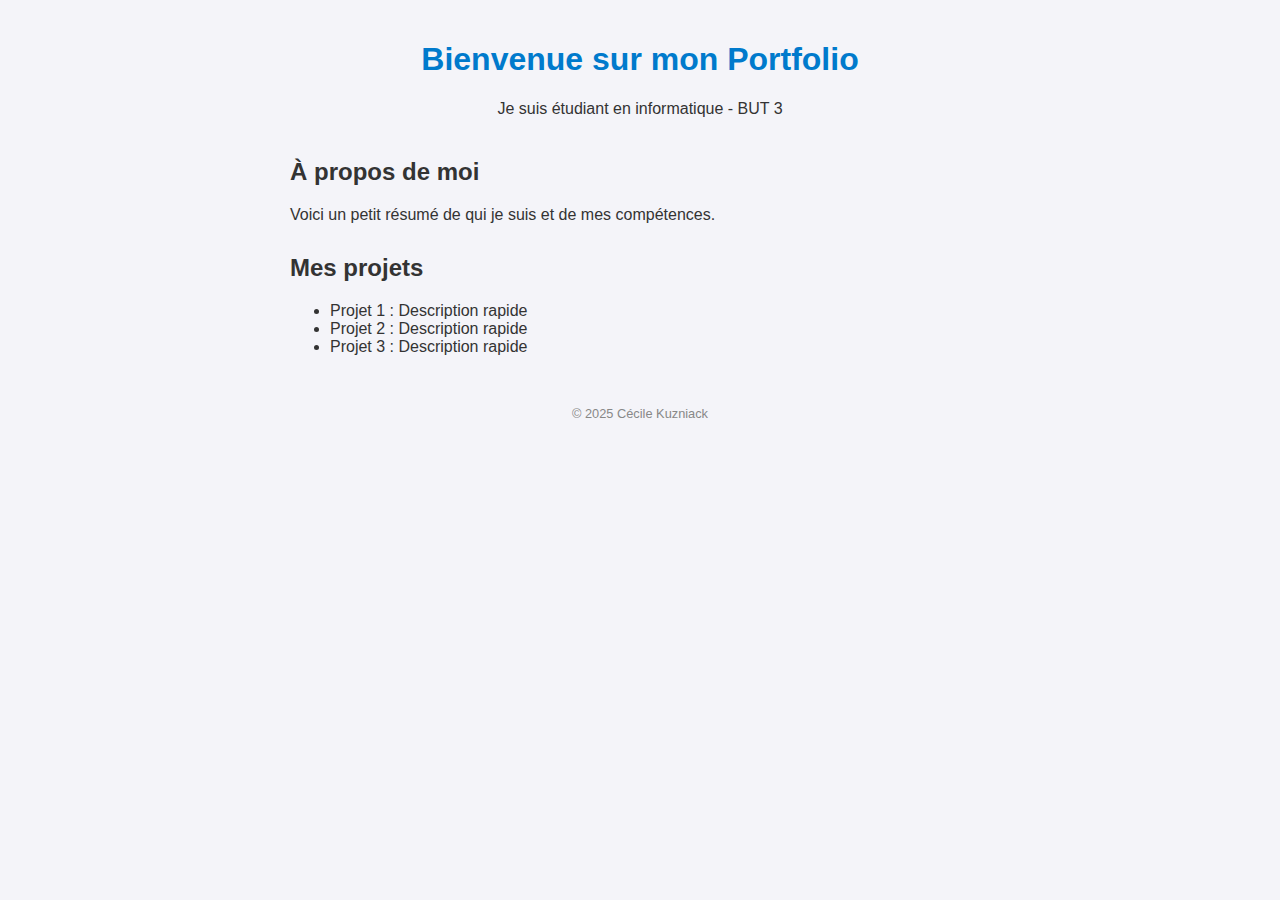
<file: index.html>
<!DOCTYPE html>
<html lang="fr">
<head>
  <meta charset="UTF-8" />
  <meta name="viewport" content="width=device-width, initial-scale=1" />
  <title>Mon Portfolio</title>
  <style>
    body {
      font-family: Arial, sans-serif;
      max-width: 700px;
      margin: auto;
      padding: 20px;
      background: #f4f4f9;
      color: #333;
    }
    header {
      text-align: center;
      margin-bottom: 40px;
    }
    h1 {
      color: #007acc;
    }
    section {
      margin-bottom: 30px;
    }
    footer {
      text-align: center;
      font-size: 0.8em;
      color: #888;
      margin-top: 50px;
    }
  </style>
</head>
<body>
  <header>
    <h1>Bienvenue sur mon Portfolio</h1>
    <p>Je suis étudiant en informatique - BUT 3</p>
  </header>
  <section>
    <h2>À propos de moi</h2>
    <p>Voici un petit résumé de qui je suis et de mes compétences.</p>
  </section>
  <section>
    <h2>Mes projets</h2>
    <ul>
      <li>Projet 1 : Description rapide</li>
      <li>Projet 2 : Description rapide</li>
      <li>Projet 3 : Description rapide</li>
    </ul>
  </section>
  <footer>
    © 2025 Cécile Kuzniack
  </footer>
</body>
</html>
</file>
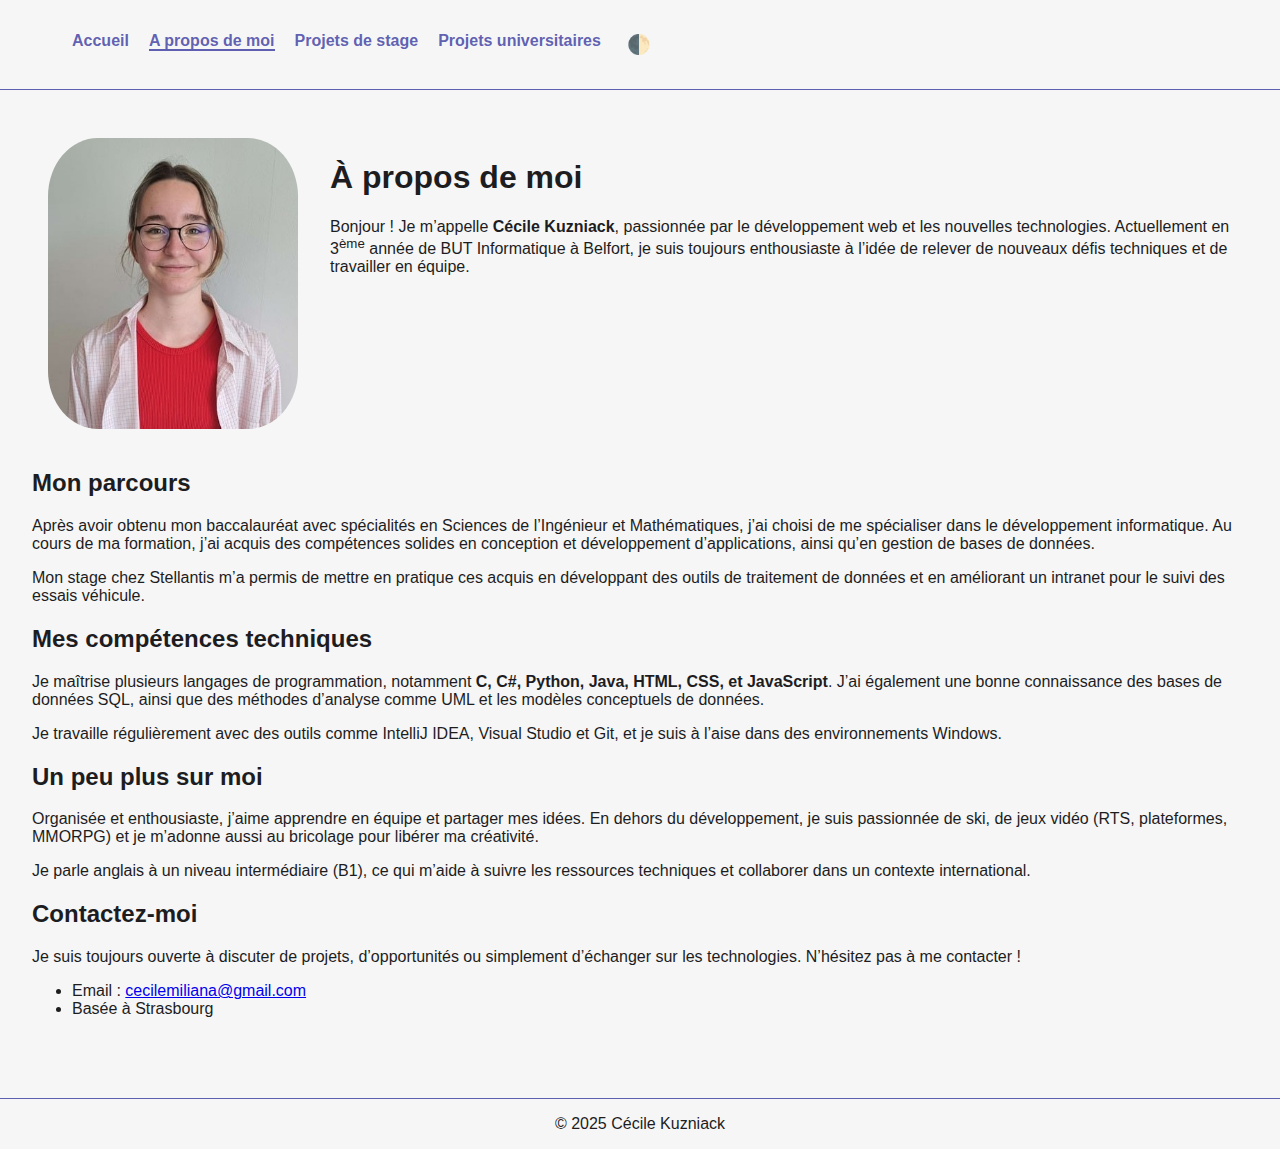
<file: apropos.html>
<!DOCTYPE html>
<html lang="fr">
<head>
    <meta charset="UTF-8" />
    <meta name="viewport" content="width=device-width, initial-scale=1.0" />
    <title>Portfolio - Cécile Kuzniack</title>
    <link rel="stylesheet" href="css/style.css" />
    <script src="js/main.js" defer></script>
</head>
<body>
    <header>
        <nav>
            <ul>
                <li><a href="index.html" class="nav-link">Accueil</a></li>
                <li><a href="apropos.html" class="nav-link">A propos de moi</a></li>
                <li><a href="stage.html" class="nav-link">Projets de stage</a></li>
                <li><a href="universite.html" class="nav-link">Projets universitaires</a></li>
                <li><button id="theme-toggle">🌓</button></li>
            </ul>
        </nav>
    </header>

    <main>
        <section class="flex">
            <div>
                <img src="images/photo.jpeg" alt="Logo" class="logo" id="logo">
            </div>
            <div>
                <h1>À propos de moi</h1>
                <p>Bonjour ! Je m’appelle <strong>Cécile Kuzniack</strong>, passionnée par le développement web et les nouvelles technologies. Actuellement en 3<sup>ème</sup> année de BUT Informatique à Belfort, je suis toujours enthousiaste à l’idée de relever de nouveaux défis techniques et de travailler en équipe.</p>
            </div>

        </section>

        <section>
            <h2>Mon parcours</h2>
            <p>Après avoir obtenu mon baccalauréat avec spécialités en Sciences de l’Ingénieur et Mathématiques, j’ai choisi de me spécialiser dans le développement informatique. Au cours de ma formation, j’ai acquis des compétences solides en conception et développement d’applications, ainsi qu’en gestion de bases de données.</p>
            <p>Mon stage chez Stellantis m’a permis de mettre en pratique ces acquis en développant des outils de traitement de données et en améliorant un intranet pour le suivi des essais véhicule.</p>
        </section>

        <section>
            <h2>Mes compétences techniques</h2>
            <p>Je maîtrise plusieurs langages de programmation, notamment <strong>C, C#, Python, Java, HTML, CSS, et JavaScript</strong>. J’ai également une bonne connaissance des bases de données SQL, ainsi que des méthodes d’analyse comme UML et les modèles conceptuels de données.</p>
            <p>Je travaille régulièrement avec des outils comme IntelliJ IDEA, Visual Studio et Git, et je suis à l’aise dans des environnements Windows.</p>
        </section>

        <section>
            <h2>Un peu plus sur moi</h2>
            <p>Organisée et enthousiaste, j’aime apprendre en équipe et partager mes idées. En dehors du développement, je suis passionnée de ski, de jeux vidéo (RTS, plateformes, MMORPG) et je m’adonne aussi au bricolage pour libérer ma créativité.</p>
            <p>Je parle anglais à un niveau intermédiaire (B1), ce qui m’aide à suivre les ressources techniques et collaborer dans un contexte international.</p>
        </section>

        <section>
            <h2>Contactez-moi</h2>
            <p>Je suis toujours ouverte à discuter de projets, d’opportunités ou simplement d’échanger sur les technologies. N’hésitez pas à me contacter !</p>
            <ul>
                <li>Email : <a href="mailto:cecilemiliana@gmail.com">cecilemiliana@gmail.com</a></li>
                <li>Basée à Strasbourg</li>
            </ul>
        </section>
    </main>



    <footer>
        © 2025 Cécile Kuzniack
    </footer>
</body>
</html>
</file>
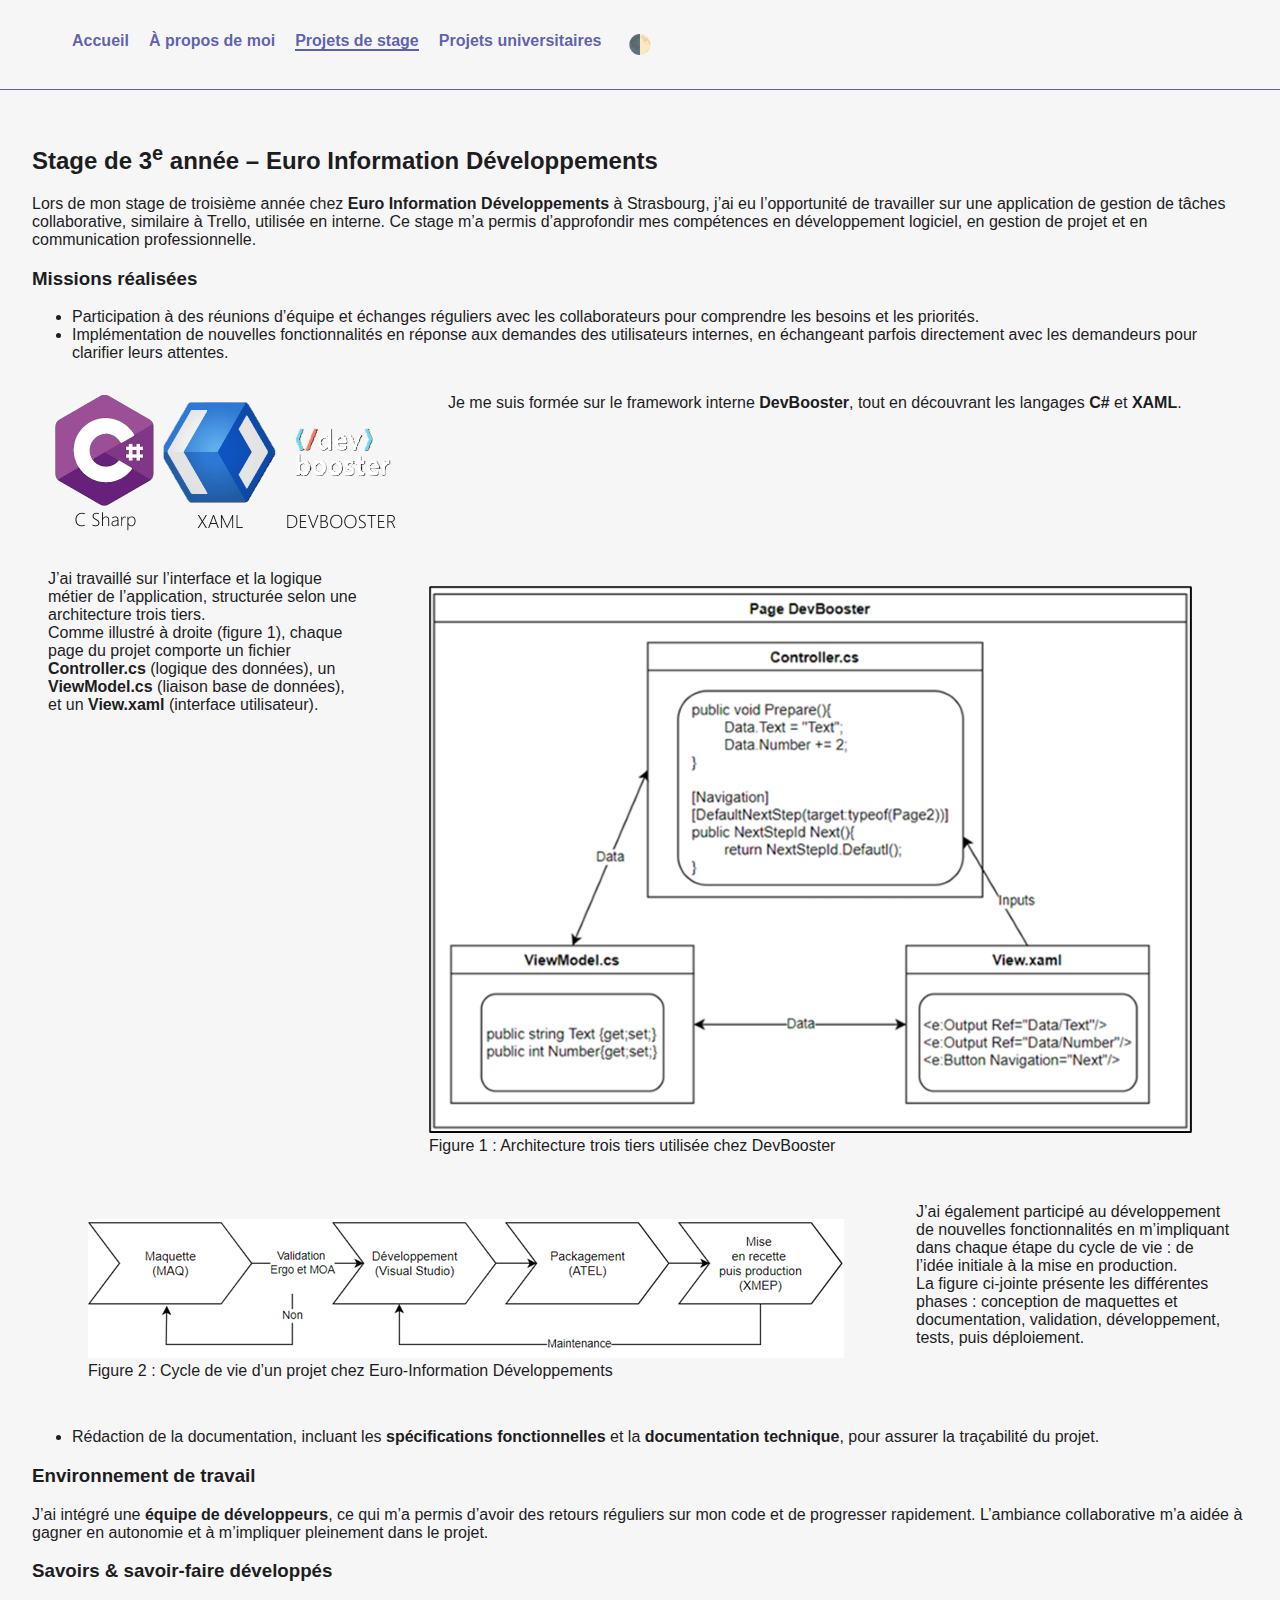
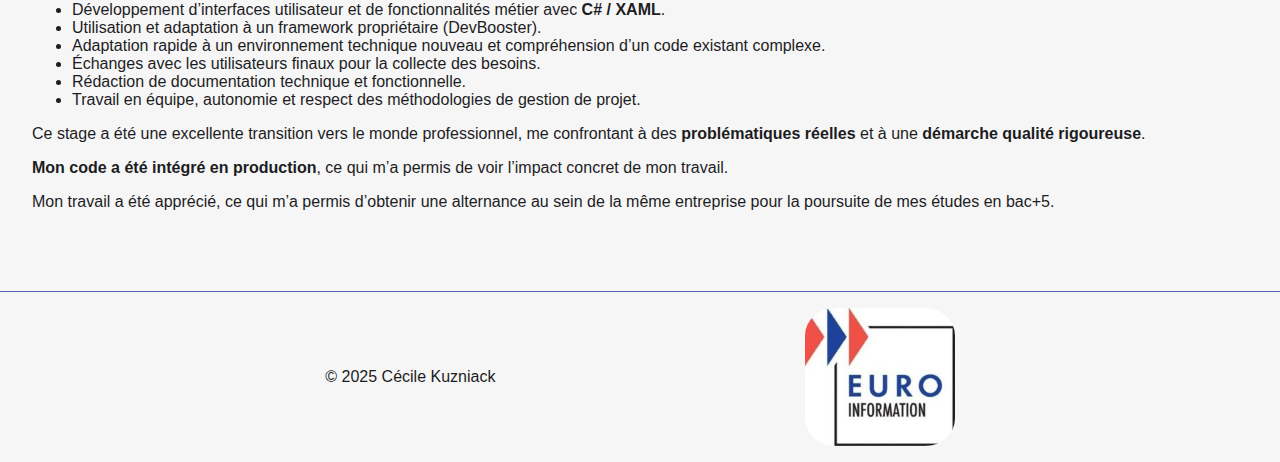
<file: stage.html>
<!DOCTYPE html>
<html lang="fr">
<head>
    <meta charset="UTF-8" />
    <meta name="viewport" content="width=device-width, initial-scale=1.0" />
    <title>Portfolio - Cécile Kuzniack</title>
    <link rel="stylesheet" href="css/style.css" />
    <script src="js/main.js" defer></script>
</head>
<body>
    <header>
        <nav>
            <ul>
                <li><a href="index.html" class="nav-link">Accueil</a></li>
                <li><a href="apropos.html" class="nav-link">À propos de moi</a></li>
                <li><a href="stage.html" class="nav-link">Projets de stage</a></li>
                <li><a href="universite.html" class="nav-link">Projets universitaires</a></li>
                <li><button id="theme-toggle" aria-label="Changer le thème">🌓</button></li>
            </ul>
        </nav>
    </header>

    <main>
        <section>
            <h2>Stage de 3<sup>e</sup> année – Euro Information Développements</h2>
            <p>
                Lors de mon stage de troisième année chez <strong>Euro Information Développements</strong> à Strasbourg,
                j’ai eu l’opportunité de travailler sur une application de gestion de tâches collaborative, similaire à Trello, utilisée en interne. Ce stage m’a permis d’approfondir mes compétences en
                développement logiciel, en gestion de projet et en communication professionnelle.
            </p>
        </section>

        <section>
            <h3>Missions réalisées</h3>
            <ul>
                <li>Participation à des réunions d’équipe et échanges réguliers avec les collaborateurs pour comprendre les besoins et les priorités.</li>
                <li>Implémentation de nouvelles fonctionnalités en réponse aux demandes des utilisateurs internes, en échangeant parfois directement avec les demandeurs pour clarifier leurs attentes.</li>
            </ul>

            <section class="flex" style="background-color: var(--bg-color);box-shadow:none">
                <div class="img">
                    <img src="images/logos.png" class="img" alt="Logos des technologies utilisées" title="Technologies utilisées">
                </div>
                <div>
                    Je me suis formée sur le framework interne <strong>DevBooster</strong>, tout en découvrant les langages <strong>C#</strong> et <strong>XAML</strong>.
                </div>
            </section>

            <section class="flex" style="background-color: var(--bg-color);box-shadow:none">
                <div>
                    J’ai travaillé sur l’interface et la logique métier de l’application, structurée selon une architecture trois tiers.  
                    <br>Comme illustré à droite (figure 1), chaque page du projet comporte un fichier <strong>Controller.cs</strong> (logique des données), un <strong>ViewModel.cs</strong> (liaison base de données), et un <strong>View.xaml</strong> (interface utilisateur).
                </div>
                <div class="img">
                    <figure>
                        <img src="images/Schéma projet.png" alt="Schéma du projet DevBooster" title="Architecture trois tiers">
                        <figcaption>Figure 1 : Architecture trois tiers utilisée chez DevBooster</figcaption>
                    </figure>
                </div>
            </section>

            <section class="flex" style="background-color: var(--bg-color);box-shadow:none">
                <div class="img">
                    <figure>
                        <img src="images/cycle de vie projet.png" alt="Cycle de vie du projet" title="Étapes du cycle de vie">
                        <figcaption>Figure 2 : Cycle de vie d’un projet chez Euro-Information Développements</figcaption>
                    </figure>
                </div>
                <div>
                    J’ai également participé au développement de nouvelles fonctionnalités en m’impliquant dans chaque étape du cycle de vie : de l’idée initiale à la mise en production.
                    <br>La figure ci-jointe présente les différentes phases : conception de maquettes et documentation, validation, développement, tests, puis déploiement.
                </div>
            </section>

            <ul>
                <li>Rédaction de la documentation, incluant les <strong>spécifications fonctionnelles</strong> et la <strong>documentation technique</strong>, pour assurer la traçabilité du projet.</li>
            </ul>
        </section>

        <section>
            <h3>Environnement de travail</h3>
            <p>
                J’ai intégré une <strong>équipe de développeurs</strong>, ce qui m’a permis d’avoir des retours réguliers sur mon code et de progresser rapidement.  
                L’ambiance collaborative m’a aidée à gagner en autonomie et à m’impliquer pleinement dans le projet.
            </p>
        </section>

        <section>
            <h3>Savoirs & savoir-faire développés</h3>
            <ul>
                <li>Développement d’interfaces utilisateur et de fonctionnalités métier avec <strong>C# / XAML</strong>.</li>
                <li>Utilisation et adaptation à un framework propriétaire (DevBooster).</li>
                <li>Adaptation rapide à un environnement technique nouveau et compréhension d’un code existant complexe.</li>
                <li>Échanges avec les utilisateurs finaux pour la collecte des besoins.</li>
                <li>Rédaction de documentation technique et fonctionnelle.</li>
                <li>Travail en équipe, autonomie et respect des méthodologies de gestion de projet.</li>
            </ul>
        </section>

        <section>
            <p>Ce stage a été une excellente transition vers le monde professionnel, me confrontant à des <strong>problématiques réelles</strong> et à une <strong>démarche qualité rigoureuse</strong>.  </p>
            <p><strong>Mon code a été intégré en production</strong>, ce qui m’a permis de voir l’impact concret de mon travail. </p>
            <p>Mon travail a été apprécié, ce qui m’a permis d’obtenir une alternance au sein de la même entreprise pour la poursuite de mes études en bac+5.</p>
        </section>
    </main>

    <footer>
        <p>© 2025 Cécile Kuzniack</p>
        <img src="images/LOGOEUROINFO.jpg" alt="Logo de Euro Information Développements" class="logo" id="logo" style="width: 150px">
    </footer>
</body>
</html>
</file>
<file: css/style.css>
:root {
    --bg-color: #f6f6f6;
    --text-color: #1d1d1f;
    --accent-color: rgba(32, 32, 149, 0.71);
}

[data-theme="dark"] {
    --bg-color: #1d1d1f;
    --text-color: #f6f6f6;
    --accent-color: #8bd1d1;
}

body {
    margin: 0;
    font-family: 'Segoe UI', Tahoma, Geneva, Verdana, sans-serif;
    background-color: var(--bg-color);
    color: var(--text-color);
    transition: background-color 0.3s, color 0.3s;
}

header {
    display: flex;
    justify-content: space-between;
    align-items: center;
    padding: 1rem 2rem;
    background-color: var(--bg-color);
    border-bottom: 1px solid var(--accent-color);
    position: sticky;
    top: 0;
    z-index: 1000;
}

.logo {
    width: 250px;
    border-radius: 20%;
    cursor: pointer;

}

nav ul {
    display: flex;
    list-style: none;
    gap: 20px;
}

nav a {
    text-decoration: none;
    color: var(--accent-color);
    font-weight: bold;
}

nav a.active {
    border-bottom: 2px solid var(--accent-color);
}

nav a.active::after {
    visibility: visible;
    width: calc(100% - 4px);
}

main {
    padding: 2rem;
}

footer {
    text-align: center;
    padding: 1rem;
    margin-top: 2rem;
    background-color: var(--bg-color);
    border-top: 1px solid var(--accent-color);
    display: flex;
    justify-content: space-evenly;
    align-items: center;
    vertical-align: center;
}

#theme-toggle {
    background: none;
    border: none;
    font-size: 1.2rem;
    cursor: pointer;
    color: var(--accent-color);
}

.flex{
    display: flex;
}
div{
    margin: 1rem;
}
</file>
